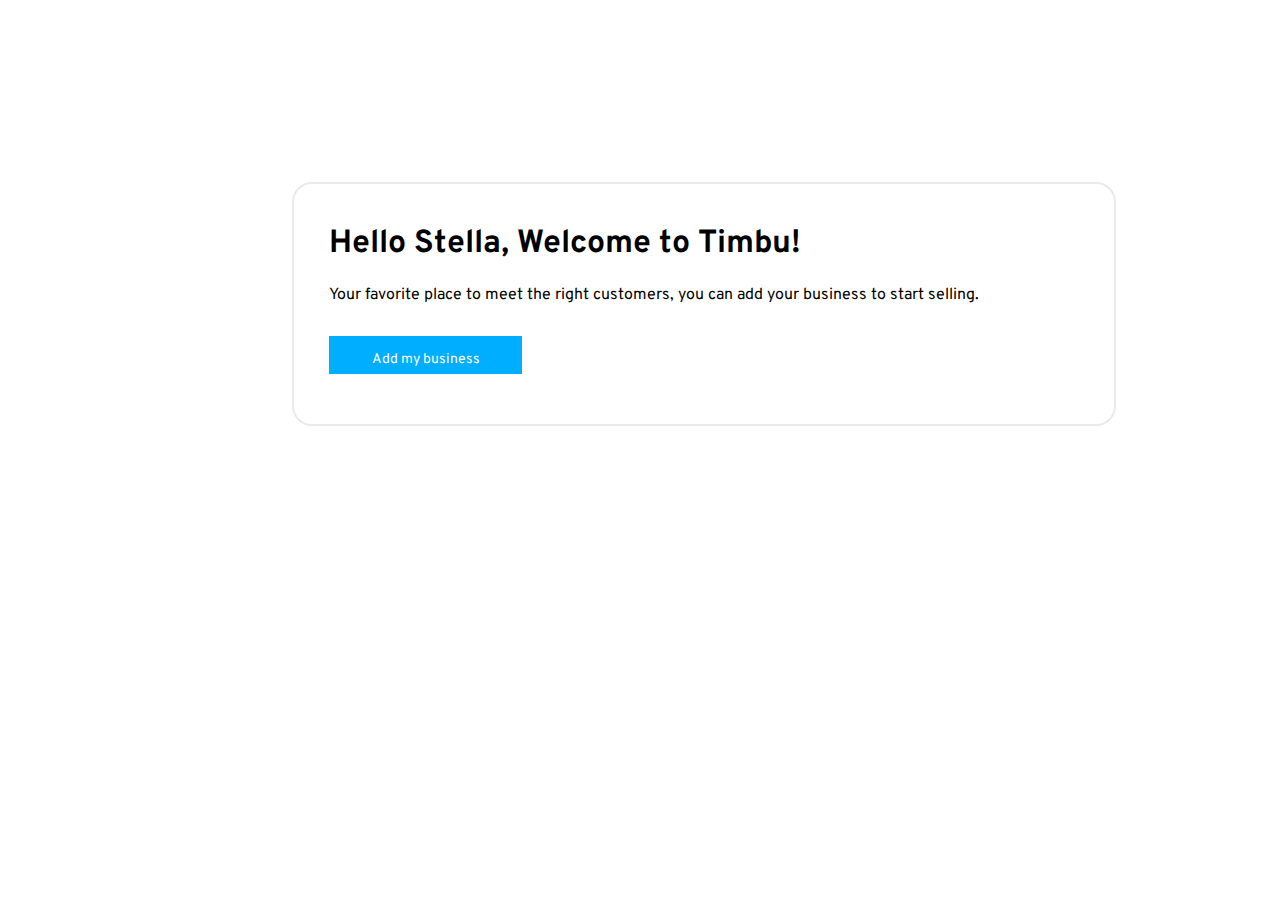
<file: index.html>
<!DOCTYPE html>
<html lang="en">
<head>
    <meta charset="UTF-8">
    <meta http-equiv="X-UA-Compatible" content="IE=edge">
    <meta name="viewport" content="width=<device-width>, initial-scale=1.0">
    <title>Timbu</title>
    <link href="style.css" rel="stylesheet" type="text/css">
    <link href="https://fonts.googleapis.com/css2?family=Overpass:wght@100&display=swap" rel="stylesheet">
</head>
<body>
    <div class="container">
        <div class="box">
            <h1>Hello Stella, Welcome to Timbu!</h1>
            <p>Your favorite place to meet the right customers, you can add your business to start selling.</p>
        </div>
        <button type="submit"> <p style="color: white;">Add my business</p></button>
    </div>
</body>
</html>
</file>
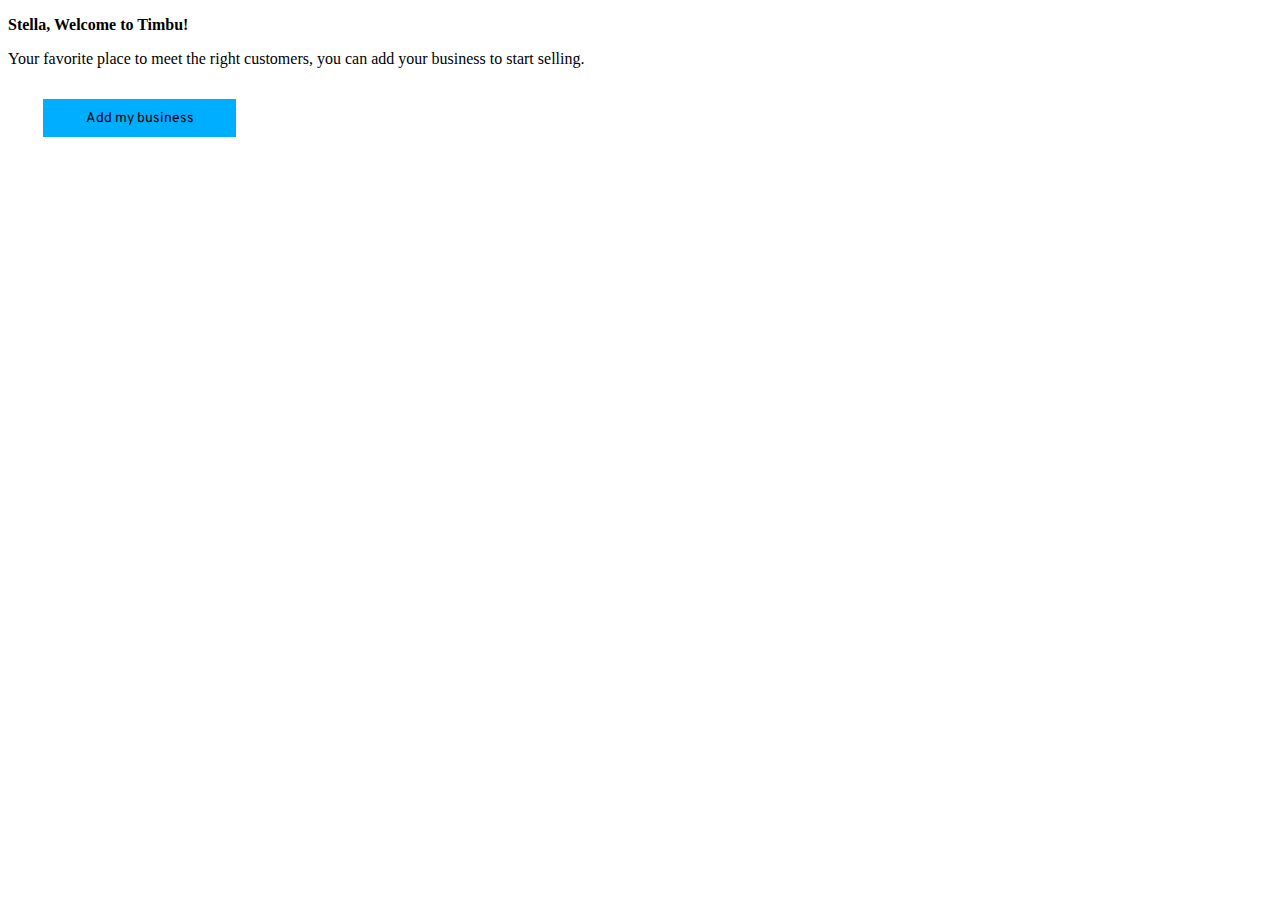
<file: ReservationPage.html>
<!DOCTYPE html>
<html lang="en">
<head>
    <meta charset="UTF-8">
    <meta http-equiv="X-UA-Compatible" content="IE=edge">
    <meta name="viewport" content="width=<device-width>, initial-scale=1.0">
    <title>Timbu</title>
    <link href="style.css" rel="stylesheet" type="text/css">
    <link href="https://fonts.googleapis.com/css2?family=Overpass:wght@100&display=swap" rel="stylesheet">
</head>
<body>
    <div class="center">
        <div class="center-text">
            <p id="head"><strong>Stella, Welcome to Timbu!</strong></p>
            <p>Your favorite place to meet the right customers, you can add your business to start selling.</p>
        </div>
        <button type="submit" class="button-type">Add my business</button>
    </div>
</body>
</html>
</file>
<file: style.css>
button {
    align-items: center;
    background-color: #00AEFF;
    display: block;
    font-size: 14px;
    font-family: 'Overpass', sans-serif;
    height: 38px;
    width: 193px;
    justify-content: center;
    position: relative;
    top: 15px;
    left: 35px;
    border-width: 0px;
}

.box {
    position: relative;
    font-size: 16px;
    margin-left: 35px;
    margin-top: 40px;
    font-family: 'Overpass', sans-serif;
    background-color: #FFFFFF;
}

.container {
    position: relative;
    left: 284px;
    right: 284px;
    top: 174px;
    width: 820px;
    height: 240px;
    border: 2px solid #EAEAEA;
    border-radius: 20px;

}

@media screen and (max-width: 1024px) {
    .container {
        position: relative;
        left: 84px;
    }
}

@media screen and (max-width: 768px) {
    .container {
        width: 100vw;
        height: 35vw;
        position: relative;
        left: 0px;
        
    }
}

@media screen and (max-width: 540px) {
    .container {
        height: 50vw;
    }
}
@media screen and (max-width: 414px) {
    .container {
        width: 100vw;
        height: 50vw;
        position: relative;
        left: 0px;
    }
    .box {
        width: 80vw;
    }
    button {
        margin-top: 12px;
        width: 35%;

    }
    h1 {
        font-size: 100%;
        font-weight: 700;
    }
    p{
        font-size: 75%;
        font-weight: 400;
    }
}
@media screen and (max-width: 320px) {
    .container{
        height: 65vw;
    }
}


@media screen and (max-width: 280px) {
    .container{
        height: 75vw;
    }
}
</file>
